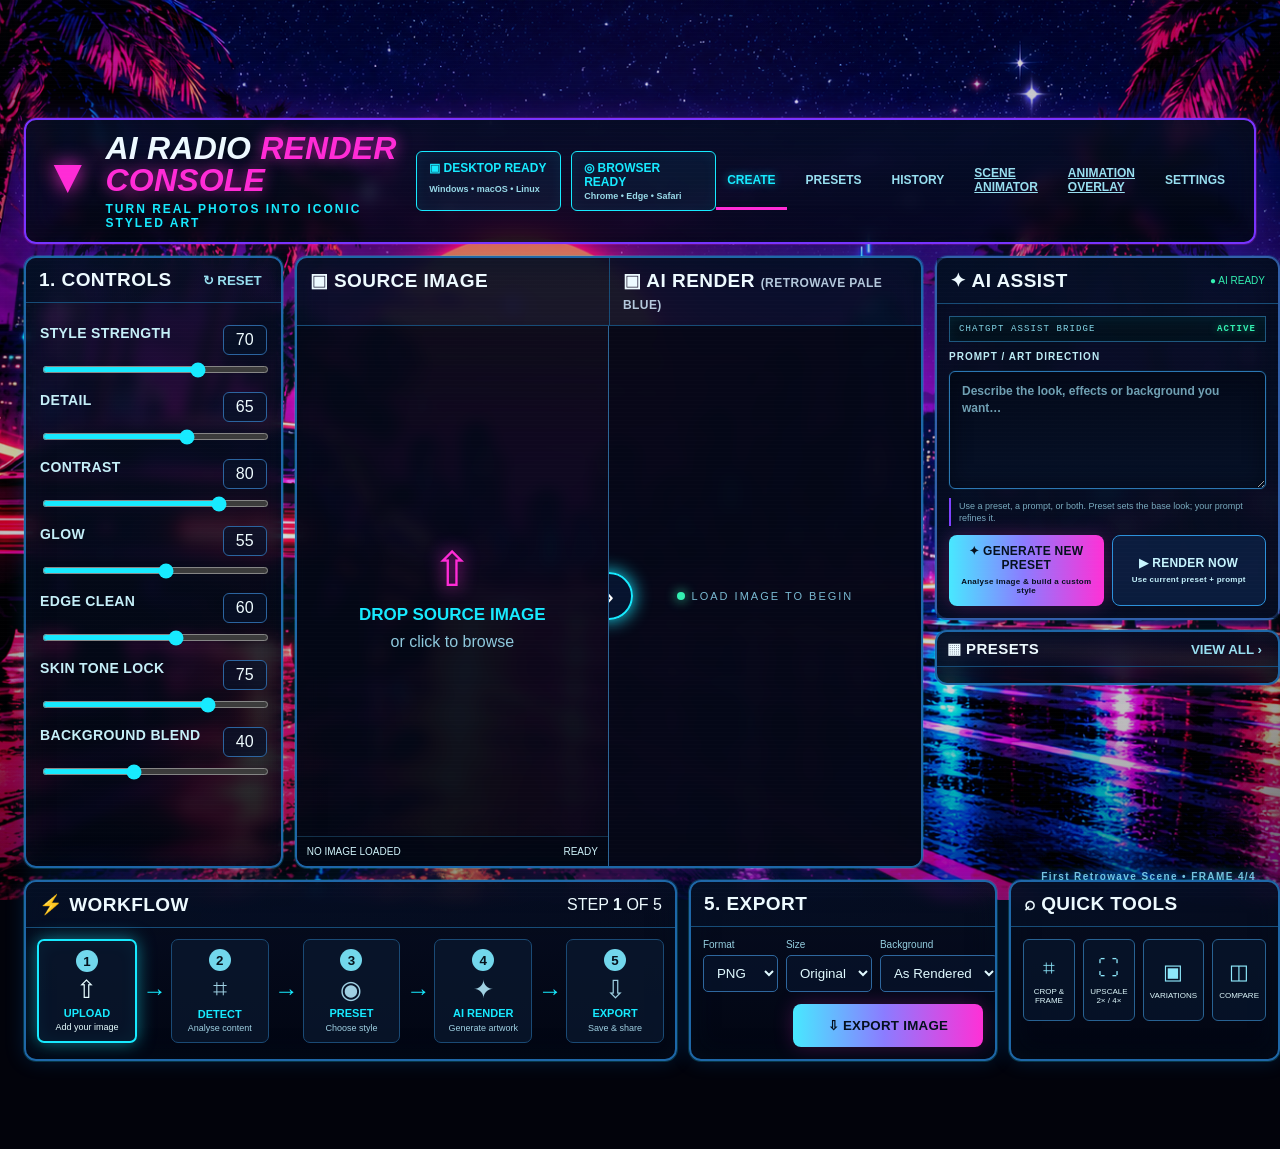
<file: index.html>
<!doctype html>
<html lang="en">
<head>
  <meta charset="utf-8" />
  <meta name="viewport" content="width=device-width, initial-scale=1" />
  <meta name="theme-color" content="#050817" />
  <title>AI Radio Render Console</title>
  <link rel="stylesheet" href="./app/styles/console.css?v=20261003-2315" />
  <link rel="stylesheet" href="./app/styles/retrowave-bg.css" />
  <link rel="stylesheet" href="./app/styles/scene-layers.css?v=20261003-2135" />
  <link rel="stylesheet" href="./app/styles/ai-assist-daw.css?v=20261003-2315" />
</head>
<body>
  <div class="scene-stage" data-scene-manifest="./assets/scenes/first-retrowave/scene.json" aria-hidden="true">
    <img class="scene-stage__layer scene-stage__layer--base" data-scene-base alt="" />
    <img class="scene-stage__layer scene-stage__layer--frame" data-scene-frame alt="" />
    <div class="scene-stage__glow"></div>
    <div class="scene-vignette"></div>
    <div class="scene-stage__status" data-scene-status>LOADING FIRST RETROWAVE SCENE…</div>
  </div>
  <div class="scanlines" aria-hidden="true"></div>
  <main class="console-shell">
    <header class="topbar panel">
      <div class="brand"><div class="brand-mark">▲</div><div><h1>AI RADIO <span>RENDER CONSOLE</span></h1><p>TURN REAL PHOTOS INTO ICONIC STYLED ART</p></div></div>
      <div class="status-badges"><span>▣ DESKTOP READY<small>Windows • macOS • Linux</small></span><span>◎ BROWSER READY<small>Chrome • Edge • Safari</small></span></div>
      <nav><button class="nav active">CREATE</button><button class="nav">PRESETS</button><button class="nav">HISTORY</button><a class="nav" href="./scene-animator.html">SCENE ANIMATOR</a><a class="nav" href="./animation-scene-overlay.html">ANIMATION OVERLAY</a><button class="nav">SETTINGS</button></nav>
    </header>
    <section class="workspace-grid">
      <aside class="panel controls-panel"><div class="panel-title"><h2>1. CONTROLS</h2><button id="resetBtn" class="ghost">↻ RESET</button></div><div id="controls"></div></aside>
      <section class="panel preview-panel">
        <div class="preview-head"><h2>▣ SOURCE IMAGE</h2><h2>▣ AI RENDER <span id="activePresetLabel">(RETROWAVE PALE BLUE)</span></h2></div>
        <div class="preview-split">
          <div id="dropZone" class="drop-zone" tabindex="0" role="button" aria-label="Drop or choose source image"><input id="fileInput" type="file" accept="image/*" hidden /><img id="sourceImage" alt="Source preview" hidden /><div id="dropPrompt" class="drop-prompt"><div class="drop-icon">⇧</div><strong>DROP SOURCE IMAGE</strong><span>or click to browse</span></div><div class="file-strip"><span id="fileName">NO IMAGE LOADED</span><span id="fileSize">READY</span></div></div>
          <div class="render-zone"><canvas id="renderCanvas"></canvas><div id="renderEmpty" class="render-empty"><span class="pulse-dot"></span>LOAD IMAGE TO BEGIN</div><button id="compareHandle" class="compare-handle" aria-label="Render">›</button></div>
        </div>
      </section>
      <aside class="right-stack">
        <section class="panel ai-panel">
          <div class="panel-title"><h2>✦ AI ASSIST</h2><span class="ready">● AI READY</span></div>
          <div class="assist-body">
            <div class="assist-readout"><span>CHATGPT ASSIST BRIDGE</span><b>ACTIVE</b></div>
            <label class="prompt-label" for="assistPrompt">PROMPT / ART DIRECTION</label>
            <textarea id="assistPrompt" class="assist-prompt" rows="5" placeholder="Describe the look, effects or background you want…"></textarea>
            <div class="assist-hint">Use a preset, a prompt, or both. Preset sets the base look; your prompt refines it.</div>
            <div class="assist-actions">
              <button id="generatePresetBtn" class="primary">✦ GENERATE NEW PRESET<small>Analyse image & build a custom style</small></button>
              <button id="renderBtn" class="secondary">▶ RENDER NOW<small>Use current preset + prompt</small></button>
            </div>
          </div>
        </section>
        <section class="panel presets-panel"><div class="panel-title"><h2>▦ PRESETS</h2><button class="ghost">VIEW ALL ›</button></div><div id="presetGrid" class="preset-grid"></div></section>
      </aside>
    </section>
    <section class="bottom-grid">
      <section class="panel workflow-panel"><div class="panel-title"><h2>⚡ WORKFLOW</h2><span>STEP <b id="stepNo">1</b> OF 5</span></div><div class="workflow"><button class="step active" data-step="1"><b>1</b><span>⇧</span><strong>UPLOAD</strong><small>Add your image</small></button><i>→</i><button class="step" data-step="2"><b>2</b><span>⌗</span><strong>DETECT</strong><small>Analyse content</small></button><i>→</i><button class="step" data-step="3"><b>3</b><span>◉</span><strong>PRESET</strong><small>Choose style</small></button><i>→</i><button class="step" data-step="4"><b>4</b><span>✦</span><strong>AI RENDER</strong><small>Generate artwork</small></button><i>→</i><button class="step" data-step="5"><b>5</b><span>⇩</span><strong>EXPORT</strong><small>Save & share</small></button></div></section>
      <section class="panel export-panel"><div class="panel-title"><h2>5. EXPORT</h2></div><div class="export-controls"><label>Format<select id="formatSelect"><option>PNG</option><option>JPEG</option></select></label><label>Size<select id="sizeSelect"><option value="1">Original</option><option value="0.75">75%</option><option value="0.5">50%</option></select></label><label>Background<select><option>As Rendered</option></select></label></div><button id="exportBtn" class="primary">⇩ EXPORT IMAGE</button></section>
      <section class="panel quick-panel"><div class="panel-title"><h2>⌕ QUICK TOOLS</h2></div><div class="quick-tools"><button>⌗<small>CROP & FRAME</small></button><button id="upscaleBtn">⛶<small>UPSCALE 2× / 4×</small></button><button id="variationBtn">▣<small>VARIATIONS</small></button><button id="compareBtn">◫<small>COMPARE</small></button></div></section>
    </section>
  </main>
  <script type="module" src="./app/scripts/background-scene.js?v=20261003-2220"></script>
  <script type="module" src="./app/scripts/app.js"></script>
</body>
</html>
</file>
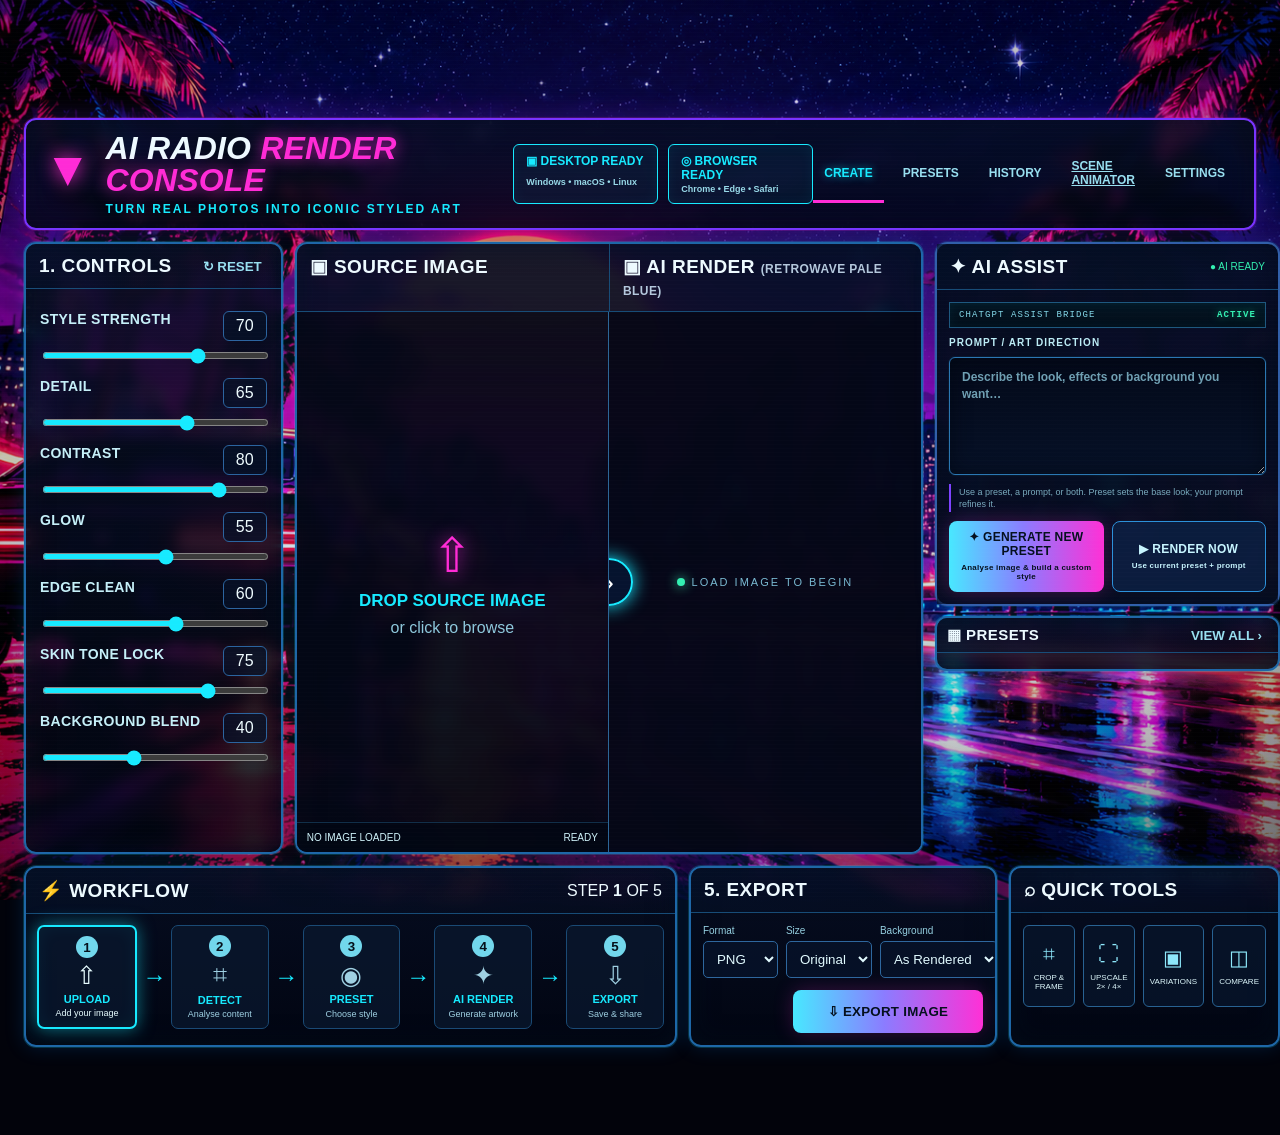
<file: app/index.html>
<!doctype html>
<html lang="en">
<head>
  <meta charset="utf-8" />
  <meta name="viewport" content="width=device-width, initial-scale=1" />
  <meta name="theme-color" content="#050817" />
  <title>AI Radio Render Console</title>
  <link rel="stylesheet" href="./styles/console.css?v=20261003-2315" />
  <link rel="stylesheet" href="./styles/retrowave-bg.css" />
  <link rel="stylesheet" href="./styles/scene-layers.css?v=20261003-2135" />
  <link rel="stylesheet" href="./styles/ai-assist-daw.css?v=20261003-2315" />
</head>
<body>
  <div class="scene-stage" data-scene-manifest="../assets/scenes/first-retrowave/scene.json" aria-hidden="true">
    <img class="scene-stage__layer scene-stage__layer--base" data-scene-base alt="" />
    <img class="scene-stage__layer scene-stage__layer--frame" data-scene-frame alt="" />
    <div class="scene-stage__glow"></div>
    <div class="scene-vignette"></div>
    <div class="scene-stage__status" data-scene-status>LOADING FIRST RETROWAVE SCENE…</div>
  </div>
  <div class="scanlines" aria-hidden="true"></div>
  <main class="console-shell">
    <header class="topbar panel">
      <div class="brand"><div class="brand-mark">▲</div><div><h1>AI RADIO <span>RENDER CONSOLE</span></h1><p>TURN REAL PHOTOS INTO ICONIC STYLED ART</p></div></div>
      <div class="status-badges"><span>▣ DESKTOP READY<small>Windows • macOS • Linux</small></span><span>◎ BROWSER READY<small>Chrome • Edge • Safari</small></span></div>
      <nav><button class="nav active">CREATE</button><button class="nav">PRESETS</button><button class="nav">HISTORY</button><a class="nav" href="../scene-animator.html">SCENE ANIMATOR</a><button class="nav">SETTINGS</button></nav>
    </header>
    <section class="workspace-grid">
      <aside class="panel controls-panel"><div class="panel-title"><h2>1. CONTROLS</h2><button id="resetBtn" class="ghost">↻ RESET</button></div><div id="controls"></div></aside>
      <section class="panel preview-panel">
        <div class="preview-head"><h2>▣ SOURCE IMAGE</h2><h2>▣ AI RENDER <span id="activePresetLabel">(RETROWAVE PALE BLUE)</span></h2></div>
        <div class="preview-split">
          <div id="dropZone" class="drop-zone" tabindex="0" role="button" aria-label="Drop or choose source image"><input id="fileInput" type="file" accept="image/*" hidden /><img id="sourceImage" alt="Source preview" hidden /><div id="dropPrompt" class="drop-prompt"><div class="drop-icon">⇧</div><strong>DROP SOURCE IMAGE</strong><span>or click to browse</span></div><div class="file-strip"><span id="fileName">NO IMAGE LOADED</span><span id="fileSize">READY</span></div></div>
          <div class="render-zone"><canvas id="renderCanvas"></canvas><div id="renderEmpty" class="render-empty"><span class="pulse-dot"></span>LOAD IMAGE TO BEGIN</div><button id="compareHandle" class="compare-handle" aria-label="Render">›</button></div>
        </div>
      </section>
      <aside class="right-stack">
        <section class="panel ai-panel">
          <div class="panel-title"><h2>✦ AI ASSIST</h2><span class="ready">● AI READY</span></div>
          <div class="assist-body">
            <div class="assist-readout"><span>CHATGPT ASSIST BRIDGE</span><b>ACTIVE</b></div>
            <label class="prompt-label" for="assistPrompt">PROMPT / ART DIRECTION</label>
            <textarea id="assistPrompt" class="assist-prompt" rows="5" placeholder="Describe the look, effects or background you want…"></textarea>
            <div class="assist-hint">Use a preset, a prompt, or both. Preset sets the base look; your prompt refines it.</div>
            <div class="assist-actions">
              <button id="generatePresetBtn" class="primary">✦ GENERATE NEW PRESET<small>Analyse image & build a custom style</small></button>
              <button id="renderBtn" class="secondary">▶ RENDER NOW<small>Use current preset + prompt</small></button>
            </div>
          </div>
        </section>
        <section class="panel presets-panel"><div class="panel-title"><h2>▦ PRESETS</h2><button class="ghost">VIEW ALL ›</button></div><div id="presetGrid" class="preset-grid"></div></section>
      </aside>
    </section>
    <section class="bottom-grid"><section class="panel workflow-panel"><div class="panel-title"><h2>⚡ WORKFLOW</h2><span>STEP <b id="stepNo">1</b> OF 5</span></div><div class="workflow"><button class="step active" data-step="1"><b>1</b><span>⇧</span><strong>UPLOAD</strong><small>Add your image</small></button><i>→</i><button class="step" data-step="2"><b>2</b><span>⌗</span><strong>DETECT</strong><small>Analyse content</small></button><i>→</i><button class="step" data-step="3"><b>3</b><span>◉</span><strong>PRESET</strong><small>Choose style</small></button><i>→</i><button class="step" data-step="4"><b>4</b><span>✦</span><strong>AI RENDER</strong><small>Generate artwork</small></button><i>→</i><button class="step" data-step="5"><b>5</b><span>⇩</span><strong>EXPORT</strong><small>Save & share</small></button></div></section><section class="panel export-panel"><div class="panel-title"><h2>5. EXPORT</h2></div><div class="export-controls"><label>Format<select id="formatSelect"><option>PNG</option><option>JPEG</option></select></label><label>Size<select id="sizeSelect"><option value="1">Original</option><option value="0.75">75%</option><option value="0.5">50%</option></select></label><label>Background<select><option>As Rendered</option></select></label></div><button id="exportBtn" class="primary">⇩ EXPORT IMAGE</button></section><section class="panel quick-panel"><div class="panel-title"><h2>⌕ QUICK TOOLS</h2></div><div class="quick-tools"><button>⌗<small>CROP & FRAME</small></button><button id="upscaleBtn">⛶<small>UPSCALE 2× / 4×</small></button><button id="variationBtn">▣<small>VARIATIONS</small></button><button id="compareBtn">◫<small>COMPARE</small></button></div></section></section>
  </main>
  <script type="module" src="./scripts/background-scene.js?v=20261003-2220"></script>
  <script type="module" src="./scripts/app.js"></script>
</body>
</html>
</file>
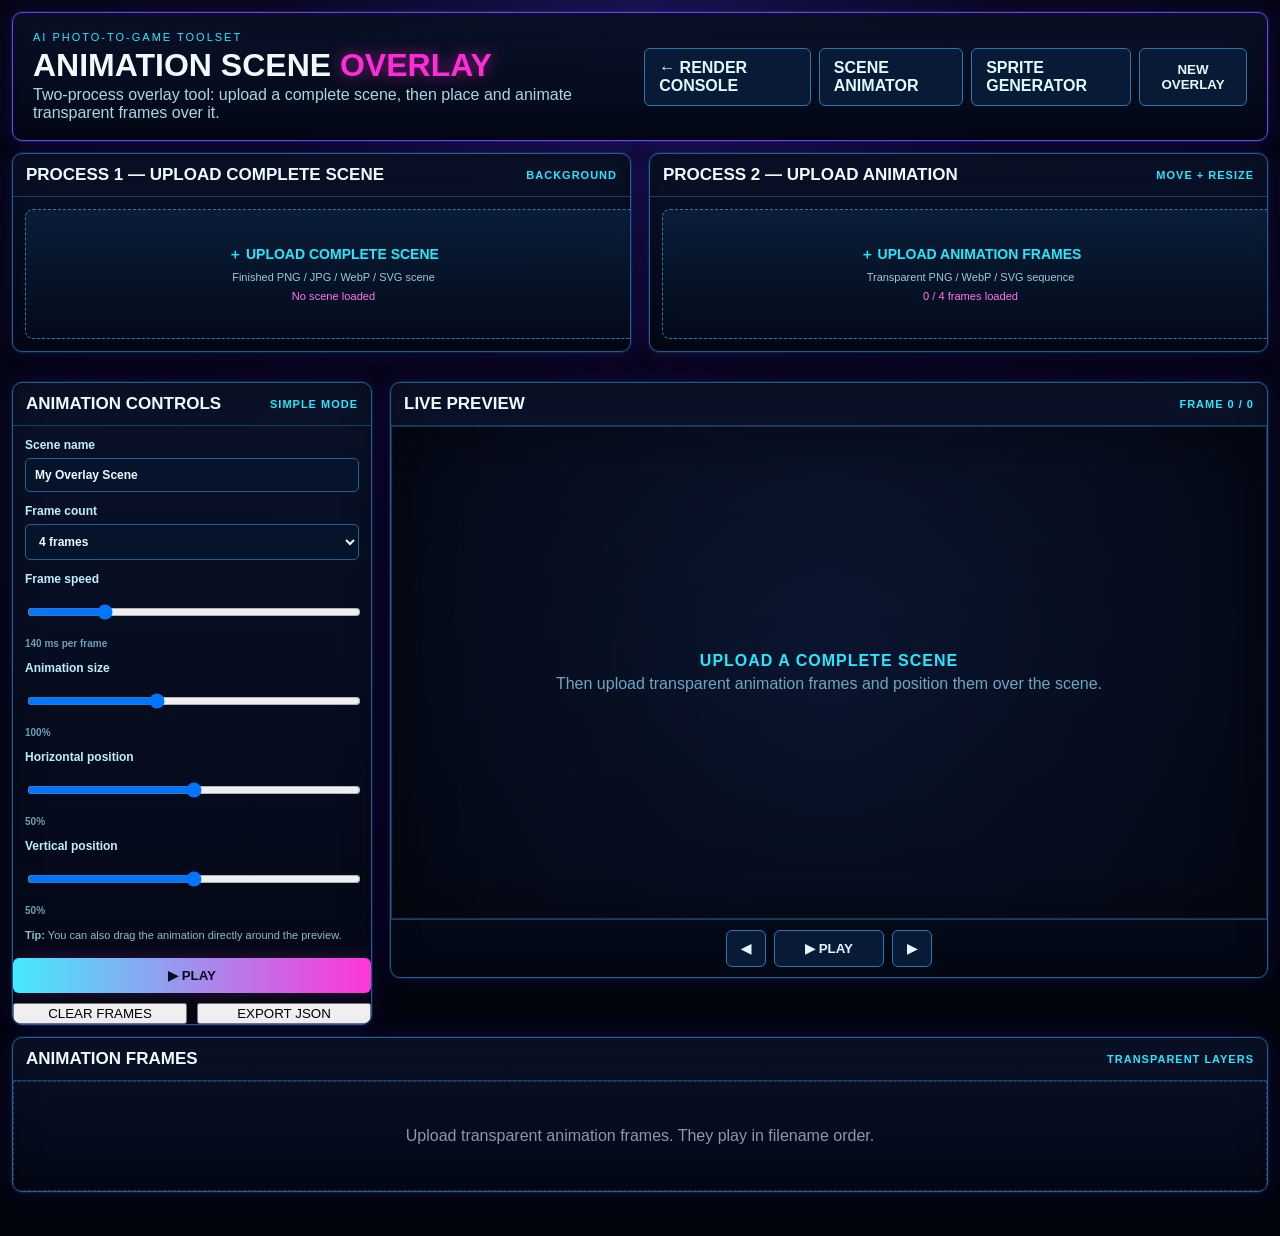
<file: animation-scene-overlay.html>
<!doctype html>
<html lang="en">
<head>
  <meta charset="utf-8" />
  <meta name="viewport" content="width=device-width, initial-scale=1" />
  <meta name="theme-color" content="#050817" />
  <title>Animation Scene Overlay Tool</title>
  <link rel="stylesheet" href="./app/styles/scene-animator.css" />
  <link rel="stylesheet" href="./app/styles/animation-scene-overlay.css" />
</head>
<body>
  <main class="sa-shell overlay-shell">
    <header class="sa-topbar">
      <div>
        <p class="eyebrow">AI PHOTO-TO-GAME TOOLSET</p>
        <h1>ANIMATION SCENE <span>OVERLAY</span></h1>
        <p class="subtitle">Two-process overlay tool: upload a complete scene, then place and animate transparent frames over it.</p>
      </div>
      <nav>
        <a href="./index.html">← RENDER CONSOLE</a>
        <a href="./scene-animator.html">SCENE ANIMATOR</a>
        <a href="./sprite-generator.html">SPRITE GENERATOR</a>
        <button id="resetOverlayToolBtn" type="button">NEW OVERLAY</button>
      </nav>
    </header>

    <section class="overlay-process-grid">
      <article class="panel process-card">
        <div class="panel-head"><h2>PROCESS 1 — UPLOAD COMPLETE SCENE</h2><span>BACKGROUND</span></div>
        <button id="baseOverlayDrop" class="upload-screen overlay-upload" type="button">
          <input id="baseOverlayInput" type="file" accept="image/png,image/jpeg,image/webp,image/svg+xml" hidden />
          <b>＋ UPLOAD COMPLETE SCENE</b>
          <span>Finished PNG / JPG / WebP / SVG scene</span>
          <small id="baseOverlayName">No scene loaded</small>
        </button>
      </article>

      <article class="panel process-card">
        <div class="panel-head"><h2>PROCESS 2 — UPLOAD ANIMATION</h2><span>MOVE + RESIZE</span></div>
        <button id="overlayFramesDrop" class="upload-screen overlay-upload" type="button">
          <input id="overlayFramesInput" type="file" accept="image/png,image/webp,image/svg+xml" multiple hidden />
          <b>＋ UPLOAD ANIMATION FRAMES</b>
          <span>Transparent PNG / WebP / SVG sequence</span>
          <small id="overlayFramesStatus">0 / 4 frames loaded</small>
        </button>
      </article>
    </section>

    <section class="overlay-workspace">
      <aside class="panel overlay-controls">
        <div class="panel-head"><h2>ANIMATION CONTROLS</h2><span>SIMPLE MODE</span></div>
        <label class="field">Scene name<input id="overlaySceneName" value="My Overlay Scene" maxlength="64" /></label>
        <label class="field">Frame count<select id="overlayFrameTarget"><option value="4">4 frames</option><option value="8">8 frames</option><option value="16">16 frames</option></select></label>
        <label class="field">Frame speed<input id="overlaySpeed" type="range" min="50" max="500" step="10" value="140" /><small><span id="overlaySpeedValue">140</span> ms per frame</small></label>
        <label class="field">Animation size<input id="overlayScale" type="range" min="10" max="250" step="1" value="100" /><small><span id="overlayScaleValue">100</span>%</small></label>
        <label class="field">Horizontal position<input id="overlayX" type="range" min="0" max="100" step="1" value="50" /><small><span id="overlayXValue">50</span>%</small></label>
        <label class="field">Vertical position<input id="overlayY" type="range" min="0" max="100" step="1" value="50" /><small><span id="overlayYValue">50</span>%</small></label>
        <p class="tip"><b>Tip:</b> You can also drag the animation directly around the preview.</p>
        <div class="overlay-actions">
          <button id="playOverlayBtn" class="primary" type="button">▶ PLAY</button>
          <button id="clearOverlayFramesBtn" type="button">CLEAR FRAMES</button>
          <button id="exportOverlayManifestBtn" type="button">EXPORT JSON</button>
        </div>
      </aside>

      <section class="panel overlay-preview-panel">
        <div class="panel-head"><h2>LIVE PREVIEW</h2><span id="overlayFrameCounter">FRAME 0 / 0</span></div>
        <div id="overlayStage" class="overlay-stage">
          <img id="overlayBasePreview" class="overlay-layer overlay-base" alt="" hidden />
          <img id="overlayFramePreview" class="overlay-frame movable-overlay" alt="" hidden draggable="false" />
          <div id="overlayEmpty" class="stage-empty"><b>UPLOAD A COMPLETE SCENE</b><span>Then upload transparent animation frames and position them over the scene.</span></div>
        </div>
        <div class="transport overlay-transport"><button id="overlayPrevBtn" type="button">◀</button><button id="overlayPlayBtn" class="play" type="button">▶ PLAY</button><button id="overlayNextBtn" type="button">▶</button></div>
      </section>
    </section>

    <section class="panel overlay-frames-panel">
      <div class="panel-head"><h2>ANIMATION FRAMES</h2><span>TRANSPARENT LAYERS</span></div>
      <div id="overlayFrameGrid" class="overlay-frame-grid"><div class="overlay-empty-card">Upload transparent animation frames. They play in filename order.</div></div>
    </section>
  </main>
  <script type="module" src="./app/scripts/animation-scene-overlay.js?v=20261004-2"></script>
</body>
</html>
</file>
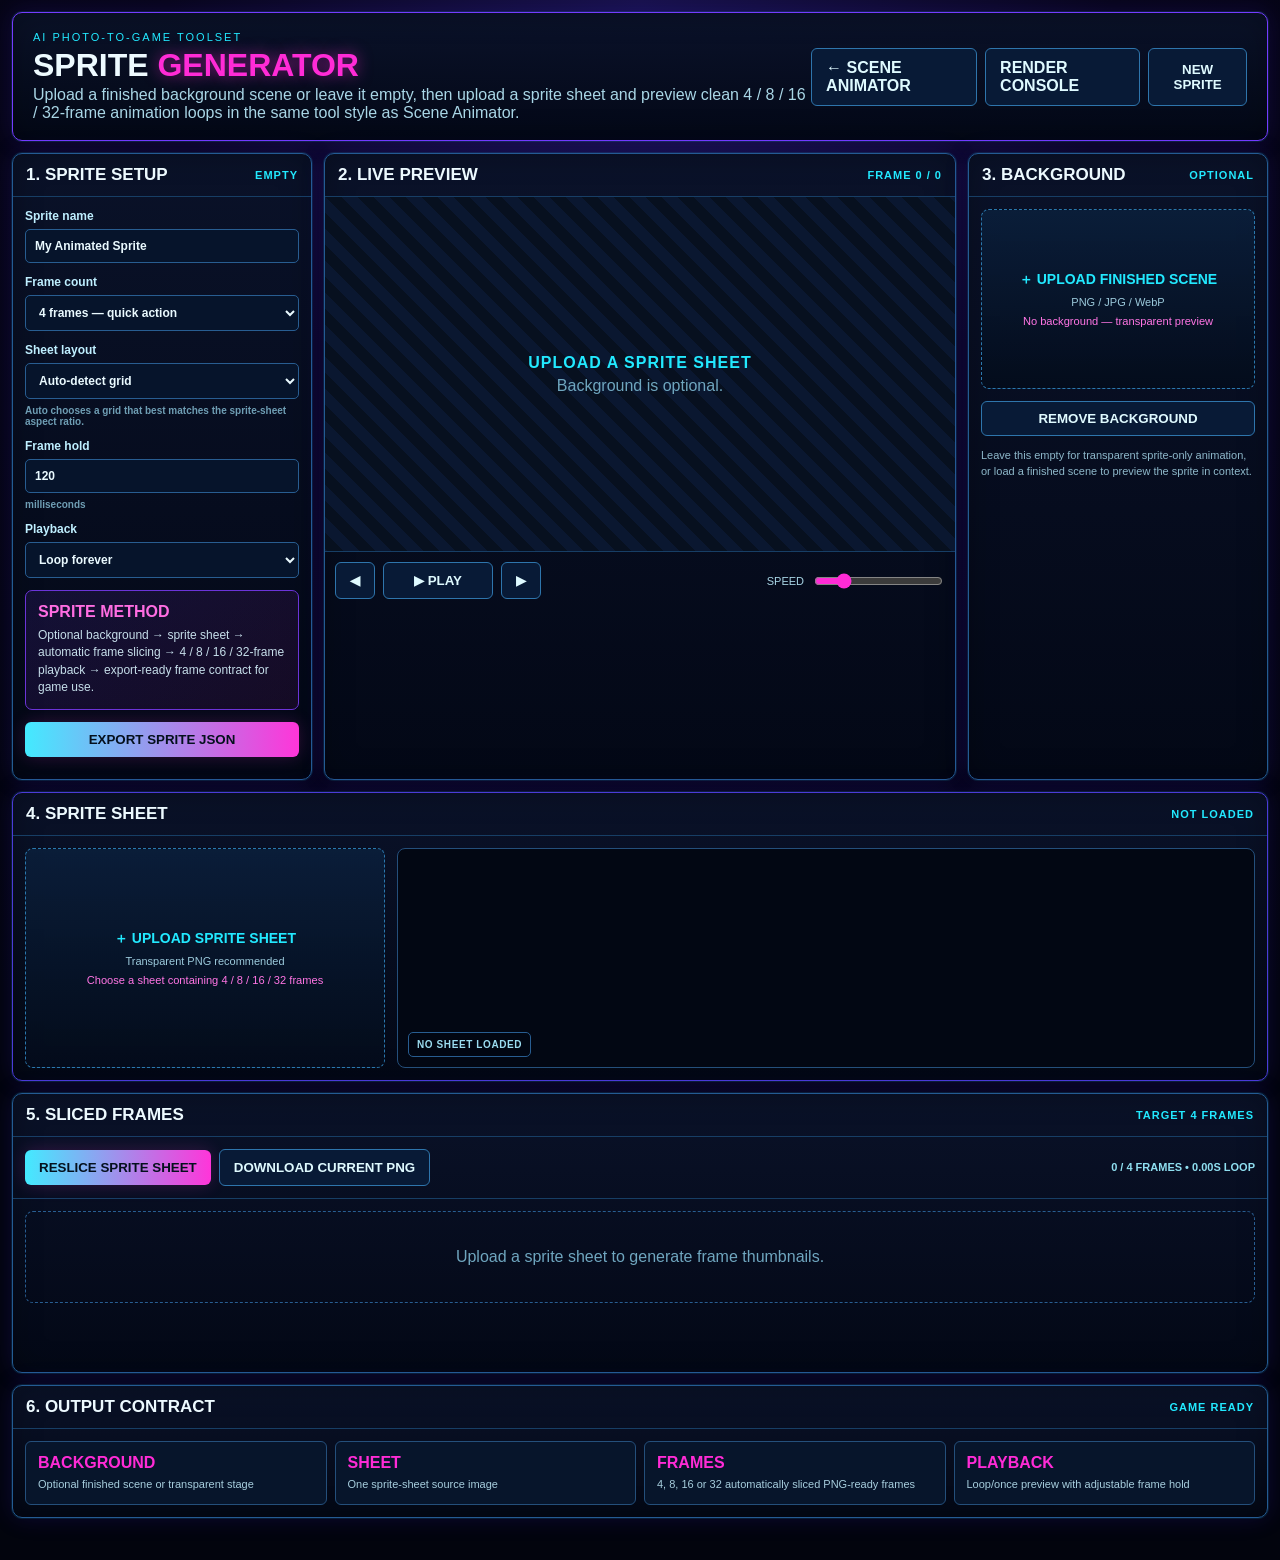
<file: sprite-generator.html>
<!doctype html>
<html lang="en">
<head>
  <meta charset="utf-8" />
  <meta name="viewport" content="width=device-width, initial-scale=1" />
  <meta name="theme-color" content="#050817" />
  <title>Sprite Generator</title>
  <link rel="stylesheet" href="./app/styles/scene-animator.css" />
  <link rel="stylesheet" href="./app/styles/sprite-generator.css" />
</head>
<body>
  <main class="sa-shell">
    <header class="sa-topbar">
      <div>
        <p class="eyebrow">AI PHOTO-TO-GAME TOOLSET</p>
        <h1>SPRITE <span>GENERATOR</span></h1>
        <p class="subtitle">Upload a finished background scene or leave it empty, then upload a sprite sheet and preview clean 4 / 8 / 16 / 32-frame animation loops in the same tool style as Scene Animator.</p>
      </div>
      <nav>
        <a href="./scene-animator.html">← SCENE ANIMATOR</a>
        <a href="./index.html">RENDER CONSOLE</a>
        <button id="newSpriteBtn" type="button">NEW SPRITE</button>
      </nav>
    </header>

    <section class="sa-grid sprite-main-grid">
      <aside class="panel setup-panel">
        <div class="panel-head"><h2>1. SPRITE SETUP</h2><span id="spriteStatus">EMPTY</span></div>
        <label class="field">Sprite name<input id="spriteName" value="My Animated Sprite" maxlength="64" /></label>
        <label class="field">Frame count<select id="frameTarget"><option value="4">4 frames — quick action</option><option value="8">8 frames — smooth loop</option><option value="16">16 frames — detailed loop</option><option value="32">32 frames — full animation</option></select></label>
        <label class="field">Sheet layout<select id="sheetLayout"><option value="auto">Auto-detect grid</option><option value="row">Single horizontal row</option><option value="column">Single vertical column</option></select><small>Auto chooses a grid that best matches the sprite-sheet aspect ratio.</small></label>
        <label class="field">Frame hold<input id="frameHold" type="number" min="30" max="2000" step="10" value="120" /><small>milliseconds</small></label>
        <label class="field">Playback<select id="loopMode"><option value="loop">Loop forever</option><option value="once">Play once</option></select></label>
        <div class="method-card"><strong>SPRITE METHOD</strong><p>Optional background → sprite sheet → automatic frame slicing → 4 / 8 / 16 / 32-frame playback → export-ready frame contract for game use.</p></div>
        <button id="exportManifestBtn" class="primary" type="button">EXPORT SPRITE JSON</button>
      </aside>

      <section class="panel stage-panel">
        <div class="panel-head"><h2>2. LIVE PREVIEW</h2><span id="frameCounter">FRAME 0 / 0</span></div>
        <div id="spriteStage" class="stage sprite-stage">
          <canvas id="spriteCanvas" width="1280" height="720"></canvas>
          <div id="stageEmpty" class="stage-empty"><b>UPLOAD A SPRITE SHEET</b><span>Background is optional.</span></div>
        </div>
        <div class="transport">
          <button id="prevBtn" type="button">◀</button>
          <button id="playBtn" class="play" type="button">▶ PLAY</button>
          <button id="nextBtn" type="button">▶</button>
          <label>SPEED<input id="speedRange" type="range" min="30" max="500" value="120" step="10" /></label>
        </div>
      </section>

      <aside class="panel base-panel">
        <div class="panel-head"><h2>3. BACKGROUND</h2><span>OPTIONAL</span></div>
        <button id="backgroundDrop" class="upload-screen base-upload" type="button">
          <input id="backgroundInput" type="file" accept="image/png,image/jpeg,image/webp" hidden />
          <b>＋ UPLOAD FINISHED SCENE</b><span>PNG / JPG / WebP</span><small id="backgroundName">No background — transparent preview</small>
        </button>
        <button id="clearBackgroundBtn" class="sub-action" type="button">REMOVE BACKGROUND</button>
        <p class="tip">Leave this empty for transparent sprite-only animation, or load a finished scene to preview the sprite in context.</p>
      </aside>
    </section>

    <section class="panel sprite-sheet-panel">
      <div class="panel-head"><h2>4. SPRITE SHEET</h2><span id="sheetStatus">NOT LOADED</span></div>
      <div class="sprite-sheet-grid">
        <button id="sheetDrop" class="upload-screen sprite-upload" type="button">
          <input id="sheetInput" type="file" accept="image/png,image/jpeg,image/webp" hidden />
          <b>＋ UPLOAD SPRITE SHEET</b><span>Transparent PNG recommended</span><small id="sheetName">Choose a sheet containing 4 / 8 / 16 / 32 frames</small>
        </button>
        <div class="sheet-preview-wrap"><img id="sheetPreview" alt="Sprite sheet preview" hidden /><div id="sheetInfo">NO SHEET LOADED</div></div>
      </div>
    </section>

    <section class="panel frames-panel">
      <div class="panel-head"><h2>5. SLICED FRAMES</h2><span id="frameTargetStatus">TARGET 4 FRAMES</span></div>
      <div class="frames-toolbar"><button id="resliceBtn" class="primary" type="button" disabled>RESLICE SPRITE SHEET</button><button id="downloadFrameBtn" type="button" disabled>DOWNLOAD CURRENT PNG</button><span id="totalDuration">0 / 4 FRAMES</span></div>
      <div id="framesGrid" class="frames-grid"><div class="sprite-empty">Upload a sprite sheet to generate frame thumbnails.</div></div>
    </section>

    <section class="panel output-panel">
      <div class="panel-head"><h2>6. OUTPUT CONTRACT</h2><span>GAME READY</span></div>
      <div class="contract">
        <div><b>BACKGROUND</b><span>Optional finished scene or transparent stage</span></div>
        <div><b>SHEET</b><span>One sprite-sheet source image</span></div>
        <div><b>FRAMES</b><span>4, 8, 16 or 32 automatically sliced PNG-ready frames</span></div>
        <div><b>PLAYBACK</b><span>Loop/once preview with adjustable frame hold</span></div>
      </div>
    </section>
  </main>
  <script type="module" src="./app/scripts/sprite-generator.js?v=20261004-1"></script>
</body>
</html>
</file>
<file: app/styles/console.css>
:root{--bg:#040715;--panel:#071024;--panel2:#0b1630;--cyan:#17eaff;--blue:#2c8cff;--mag:#ff2bd6;--purple:#9d3cff;--text:#edfaff;--muted:#83b8d2;--line:#124d7a;--green:#33f0b1}*{box-sizing:border-box}html,body{margin:0;min-height:100%;background:#02030b;color:var(--text);font-family:"Arial Narrow","Roboto Condensed","Segoe UI",Arial,sans-serif}body{padding:0 24px 48px;overflow-x:hidden}.scanlines{position:fixed;inset:0;z-index:30;pointer-events:none;background:repeating-linear-gradient(to bottom,rgba(255,255,255,.025),rgba(255,255,255,.025) 1px,transparent 1px,transparent 4px);mix-blend-mode:screen;opacity:.18}.console-shell{position:relative;z-index:5;width:min(1480px,calc(100vw - 48px));margin:118px auto 40px;display:grid;gap:12px}.panel{background:linear-gradient(180deg,rgba(7,15,37,.84),rgba(2,7,20,.78));border:2px solid #1e67a7;box-shadow:0 0 0 1px rgba(23,234,255,.18),0 0 20px rgba(16,138,255,.18),inset 0 0 26px rgba(3,14,31,.62);border-radius:12px;overflow:hidden;backdrop-filter:blur(7px)}.topbar{min-height:84px;display:grid;grid-template-columns:1.35fr .8fr .9fr;align-items:center;padding:12px 18px;border-color:#7934ff;box-shadow:0 0 0 1px rgba(255,43,214,.18),0 0 28px rgba(111,45,255,.25),inset 0 0 30px rgba(6,11,33,.68)}.brand{display:flex;gap:14px;align-items:center}.brand-mark{font-size:48px;color:var(--mag);text-shadow:0 0 20px var(--mag);transform:rotate(180deg);line-height:1}.brand h1{margin:0;font-size:32px;line-height:1;letter-spacing:.2px;font-style:italic;font-weight:900}.brand h1 span{color:var(--mag);text-shadow:0 0 15px rgba(255,43,214,.72)}.brand p{margin:6px 0 0;color:var(--cyan);font-size:12px;letter-spacing:2px;font-weight:800}.status-badges{display:flex;gap:10px}.status-badges span{display:grid;gap:2px;min-width:145px;border:1px solid var(--cyan);padding:9px 12px;border-radius:6px;color:var(--cyan);font-weight:900;font-size:12px;background:rgba(0,217,255,.055);box-shadow:inset 0 0 14px rgba(23,234,255,.06)}.status-badges small{font-size:9px;color:#98d9e8;font-weight:700}.topbar nav{display:flex;justify-content:flex-end;gap:8px}.nav,.ghost{background:none;border:0;color:#98dff0;font-weight:900;cursor:pointer}.nav{padding:13px 11px;border-bottom:3px solid transparent;font-size:12px}.nav.active{color:var(--cyan);border-bottom-color:var(--mag);text-shadow:0 0 9px rgba(23,234,255,.6)}.workspace-grid{display:grid;grid-template-columns:22% 54% 24%;gap:12px}.panel-title{display:flex;justify-content:space-between;align-items:center;padding:11px 13px;border-bottom:1px solid #174c77;background:linear-gradient(90deg,rgba(4,16,39,.63),rgba(7,16,40,.10))}.panel-title h2,.preview-head h2{margin:0;font-size:19px;letter-spacing:.45px;font-weight:900}.controls-panel{min-height:585px}#controls{padding:13px 14px}.control{display:grid;grid-template-columns:1fr auto;gap:9px 10px;margin:9px 0 17px}.control label{font-size:14px;color:#c5eff8;font-weight:900;letter-spacing:.35px}.control output{border:1px solid #2b649f;border-radius:6px;padding:5px 8px;color:#effcff;min-width:44px;text-align:center;background:rgba(6,17,39,.75)}.control input{grid-column:1/-1;width:100%;height:7px;accent-color:var(--cyan)}.preview-panel{min-width:0}.preview-head{display:grid;grid-template-columns:1fr 1fr;border-bottom:1px solid #174c77;background:rgba(4,16,39,.45)}.preview-head h2{padding:11px 13px}.preview-head h2+h2{border-left:1px solid #174c77}.preview-head span{color:#b4c8dc;font-size:12px}.preview-split{display:grid;grid-template-columns:1fr 1fr;min-height:540px}.drop-zone,.render-zone{position:relative;min-width:0;background:rgba(3,7,21,.72)}.drop-zone{border-right:1px solid #2c6697;cursor:pointer;display:grid;place-items:center;overflow:hidden}.drop-zone.dragover{outline:2px solid var(--cyan);outline-offset:-4px;background:rgba(7,27,46,.84)}.drop-zone img{width:100%;height:100%;object-fit:cover}.drop-prompt{text-align:center;color:#8ec8dc;display:grid;gap:8px}.drop-prompt strong{color:var(--cyan);font-size:17px}.drop-icon{font-size:48px;color:var(--mag);text-shadow:0 0 18px var(--mag)}.file-strip{position:absolute;left:0;right:0;bottom:0;padding:9px 10px;display:flex;justify-content:space-between;background:rgba(2,7,20,.78);font-size:10px;color:#d0f4fb;border-top:1px solid rgba(46,123,174,.35)}.render-zone{display:grid;place-items:center;overflow:hidden}.render-zone canvas{width:100%;height:100%;object-fit:contain;background:rgba(5,8,23,.72)}.render-empty{position:absolute;color:#79b9d1;font-size:11px;letter-spacing:2px}.pulse-dot{display:inline-block;width:8px;height:8px;background:var(--green);border-radius:50%;box-shadow:0 0 12px var(--green);margin-right:7px}.compare-handle{position:absolute;left:-24px;top:50%;transform:translateY(-50%);width:48px;height:48px;border-radius:50%;border:2px solid var(--cyan);background:rgba(6,21,49,.88);color:#fff;font-size:30px;box-shadow:0 0 18px var(--cyan);cursor:pointer}.right-stack{display:grid;gap:12px;grid-template-rows:245px 1fr}.ai-panel{padding-bottom:12px}.ai-panel p{padding:13px 14px;color:#a9dce8;font-size:13px;line-height:1.45}.primary,.secondary{border-radius:8px;padding:14px 16px;font-weight:900;letter-spacing:.25px;cursor:pointer}.primary{border:0;background:linear-gradient(90deg,#48e8ff,#8b7cff 48%,#ff30d6);color:#05101e;box-shadow:0 0 20px rgba(255,48,214,.22)}.secondary{background:rgba(11,32,67,.84);border:1px solid #2c91da;color:#c7f5ff}.ai-panel .primary,.ai-panel .secondary{width:calc(100% - 28px);margin:0 14px 11px;font-size:15px}.ai-panel button small{display:block;font-size:10px;margin-top:3px;font-weight:700}.ready{color:var(--green);font-size:10px}.preset-grid{padding:12px;display:grid;grid-template-columns:repeat(3,1fr);gap:9px}.preset-card{border:1px solid #2f6ca1;background:rgba(7,17,38,.80);padding:0;border-radius:6px;overflow:hidden;color:#d6f7ff;text-align:left;cursor:pointer}.preset-card.active{outline:2px solid var(--cyan);box-shadow:0 0 14px rgba(23,234,255,.55)}.preset-thumb{aspect-ratio:1.1;background:linear-gradient(145deg,#071936,#128ab8 40%,#8e35d7 70%,#ff37c7);position:relative;overflow:hidden}.preset-thumb::before{content:"";position:absolute;inset:7px 10px 3px;border-radius:45% 45% 35% 35%;background:radial-gradient(circle at 50% 25%,#b9f5ff 0 15%,#37a6dd 16% 33%,#071329 34% 60%,transparent 61%);opacity:.88}.preset-thumb::after{content:"";position:absolute;inset:0;background:linear-gradient(135deg,transparent 35%,rgba(255,43,214,.28) 36% 55%,transparent 56%)}.preset-card:nth-child(2) .preset-thumb{filter:grayscale(1) contrast(1.6)}.preset-card:nth-child(3) .preset-thumb{filter:hue-rotate(92deg) saturate(1.4)}.preset-card:nth-child(4) .preset-thumb{filter:hue-rotate(-35deg) saturate(.8)}.preset-card:nth-child(5) .preset-thumb{filter:hue-rotate(165deg) saturate(.65)}.preset-card strong{display:block;padding:7px;font-size:10px;line-height:1.15}.bottom-grid{display:grid;grid-template-columns:53% 25% 22%;gap:12px}.workflow{display:flex;align-items:stretch;gap:5px;padding:11px}.workflow i{align-self:center;color:var(--cyan);font-size:24px}.step{flex:1;display:grid;place-items:center;gap:3px;min-width:85px;border:1px solid #1a4a75;background:rgba(9,23,45,.80);color:#9fd0e2;padding:9px 7px;border-radius:7px}.step.active{border:2px solid var(--cyan);box-shadow:0 0 17px rgba(23,234,255,.5),inset 0 0 18px rgba(23,234,255,.06);color:#e7fdff}.step b{background:#72d7ec;color:#06111c;border-radius:50%;width:22px;height:22px;display:grid;place-items:center}.step span{font-size:25px}.step strong{color:var(--cyan);font-size:11px}.step small{font-size:9px}.export-controls{display:grid;grid-template-columns:.7fr 1.15fr 1.2fr;gap:8px;padding:12px}.export-controls label{font-size:10px;color:#95cfe1;display:grid;gap:5px}.export-controls select{background:rgba(6,19,41,.84);color:#e1faff;border:1px solid #2e679e;padding:9px;border-radius:5px}.export-panel>.primary{float:right;margin:0 12px 12px;min-width:190px}.quick-tools{display:grid;grid-template-columns:repeat(4,1fr);gap:8px;padding:12px}.quick-tools button{background:rgba(7,21,43,.80);border:1px solid #286292;color:#8de7fa;border-radius:6px;min-height:82px;font-size:21px;cursor:pointer}.quick-tools small{display:block;color:#def8fc;font-size:8px;margin-top:7px}@media(max-width:1220px){.console-shell{width:calc(100vw - 34px);margin-top:104px}.workspace-grid{grid-template-columns:24% 52% 24%}.brand h1{font-size:26px}.status-badges span{min-width:120px;padding:8px;font-size:10px}.controls-panel{min-height:560px}.preview-split{min-height:515px}.right-stack{grid-template-rows:230px 1fr}.panel-title h2,.preview-head h2{font-size:16px}.control label{font-size:12px}.preset-grid{gap:6px}.bottom-grid{grid-template-columns:52% 27% 21%}}@media(max-width:900px){body{padding:0 10px 36px}.console-shell{width:calc(100vw - 20px);margin-top:86px}.topbar{grid-template-columns:1fr;gap:8px}.status-badges,.topbar nav{justify-content:flex-start}.workspace-grid{grid-template-columns:1fr}.right-stack{grid-template-columns:1fr 1fr;grid-template-rows:auto}.bottom-grid{grid-template-columns:1fr}.preview-split{min-height:480px}.controls-panel{min-height:auto}}@media(max-width:650px){.preview-split,.preview-head{grid-template-columns:1fr}.preview-head h2+h2{border-left:0;border-top:1px solid #174c77}.drop-zone,.render-zone{min-height:350px}.right-stack{grid-template-columns:1fr}.workflow{overflow-x:auto}.brand h1{font-size:22px}.status-badges{flex-wrap:wrap}}
</file>
<file: app/styles/retrowave-bg.css>
:root{--rw-cyan:#22e9ff;--rw-mag:#ff2bd6;--rw-purple:#7a35ff}body{background:#02030b!important}.retrowave-world{position:fixed;inset:0;z-index:0;overflow:hidden;pointer-events:none;background:#030312}.rw-scene{position:absolute;inset:0;width:100%;height:100%;object-fit:cover;object-position:center top;filter:saturate(1.12) contrast(1.05) brightness(.94)}.rw-side-copy{position:absolute;z-index:2;top:155px;color:#8feaff;font-size:12px;line-height:1.55;letter-spacing:.8px;text-shadow:0 0 8px rgba(34,233,255,.7);opacity:.8}.rw-side-copy.left{left:34px}.rw-side-copy.right{right:36px;text-align:right}.rw-side-copy.right b{color:#ff4bdb}.rw-side-copy span{font-size:9px;color:#9eb8d6}.rw-live-wave{position:absolute;left:50%;bottom:18px;transform:translateX(-50%);width:min(34vw,560px);height:26px;opacity:.78;background:repeating-linear-gradient(90deg,var(--rw-cyan) 0 2px,transparent 2px 8px,var(--rw-mag) 8px 11px,transparent 11px 17px);mask-image:linear-gradient(to right,transparent,#000 12%,#000 88%,transparent);animation:rwWaveShift 1.7s linear infinite;filter:drop-shadow(0 0 6px rgba(255,43,214,.45))}.retrowave-world::before{content:"";position:absolute;inset:0;z-index:1;background:radial-gradient(circle at 50% 8%,rgba(255,66,211,.08),transparent 35%),linear-gradient(180deg,transparent 0 63%,rgba(4,1,15,.08) 72%,rgba(3,2,12,.28) 100%)}.retrowave-world::after{content:"";position:absolute;z-index:1;left:0;right:0;bottom:0;height:24%;background:repeating-linear-gradient(180deg,transparent 0 24px,rgba(255,43,214,.08) 25px 27px,transparent 28px 51px);transform:perspective(550px) rotateX(63deg) scale(1.6);transform-origin:50% 100%;animation:rwRoadOverlay 1.45s linear infinite;mix-blend-mode:screen}.scanlines{z-index:30}@keyframes rwWaveShift{from{background-position:0 0}to{background-position:68px 0}}@keyframes rwRoadOverlay{from{background-position:0 0}to{background-position:0 52px}}@media(prefers-reduced-motion:reduce){.rw-live-wave,.retrowave-world::after{animation:none!important}}@media(max-width:1180px){.rw-side-copy{display:none}.rw-scene{object-position:center top}.rw-live-wave{width:46vw}}@media(max-width:720px){.rw-scene{filter:saturate(1.05) brightness(.76)}.rw-live-wave{width:72vw;opacity:.55}}
</file>
<file: app/styles/scene-layers.css>
:root{--scene-scale:cover;--scene-fade:1}.scene-stage{position:fixed;inset:0;z-index:0;overflow:hidden;pointer-events:none;background:#05020e;opacity:1}.scene-stage__layer{position:absolute;inset:0;width:100%;height:100%;object-fit:var(--scene-scale);object-position:center center;transform-origin:center center;user-select:none}.scene-stage__layer--base{z-index:0;opacity:1;filter:saturate(1.08) contrast(1.04) brightness(.9)}.scene-stage__layer--frame{z-index:1;opacity:0;mix-blend-mode:normal;transition:opacity .08s linear;filter:saturate(1.06) contrast(1.03) brightness(.92)}.scene-stage__layer--frame.is-visible{opacity:1}.scene-stage__glow{position:absolute;inset:0;z-index:2;background:radial-gradient(circle at 50% 28%,rgba(255,43,214,.07),transparent 36%),linear-gradient(180deg,rgba(0,0,0,.04),transparent 28% 62%,rgba(0,0,0,.12) 82%,rgba(0,0,0,.28) 100%)}.scene-vignette{position:absolute;inset:0;z-index:3;background:radial-gradient(circle at 50% 46%,transparent 0 48%,rgba(1,2,10,.12) 76%,rgba(1,2,10,.44) 100%)}.scene-stage__status{position:absolute;right:24px;bottom:18px;z-index:4;color:#8feaff;font-size:10px;font-weight:800;letter-spacing:1.4px;text-shadow:0 0 10px rgba(34,233,255,.75);opacity:.85}.console-shell{position:relative;z-index:20}.scanlines{z-index:40}@media(prefers-reduced-motion:reduce){.scene-stage__layer--frame{transition:none}}@media(max-width:720px){.scene-stage__layer--base,.scene-stage__layer--frame{filter:saturate(1.02) brightness(.8)}.scene-stage__status{display:none}}
</file>
<file: app/styles/ai-assist-daw.css>
.workspace-grid{grid-template-columns:21% 51% 28%}
.right-stack{display:grid;gap:10px;grid-template-rows:minmax(360px,auto) auto;align-content:start}
.ai-panel{padding-bottom:0;overflow:visible;border-color:#315fa9;background:linear-gradient(180deg,rgba(6,16,39,.94),rgba(3,9,24,.9));box-shadow:0 0 0 1px rgba(23,234,255,.12),0 0 22px rgba(42,119,255,.16),inset 0 0 34px rgba(2,9,26,.72)}
.assist-body{padding:12px;display:grid;gap:9px;background:linear-gradient(180deg,rgba(4,10,28,.28),rgba(7,15,36,.68))}
.assist-readout{display:flex;justify-content:space-between;align-items:center;gap:8px;padding:7px 9px;border:1px solid #1e587f;background:linear-gradient(180deg,rgba(3,22,35,.9),rgba(2,13,24,.88));box-shadow:inset 0 0 12px rgba(23,234,255,.06);font-family:ui-monospace,SFMono-Regular,Consolas,monospace;font-size:9px;letter-spacing:1.1px;color:#84d8e9}
.assist-readout b{color:var(--green);font-size:9px;text-shadow:0 0 8px rgba(51,240,177,.6)}
.prompt-label{font-size:10px;font-weight:900;letter-spacing:1px;color:#bcecf5}
.assist-prompt{width:100%;min-height:118px;resize:vertical;border:1px solid #2b77b3;border-radius:6px;background:linear-gradient(180deg,rgba(3,9,25,.97),rgba(6,17,39,.96));color:#e9fbff;padding:11px 12px;font:600 12px/1.45 "Segoe UI",Arial,sans-serif;outline:none;box-shadow:inset 0 0 20px rgba(2,7,18,.72),0 0 0 1px rgba(23,234,255,.05)}
.assist-prompt:focus{border-color:var(--cyan);box-shadow:0 0 0 1px rgba(23,234,255,.22),0 0 16px rgba(23,234,255,.18),inset 0 0 18px rgba(8,25,49,.72)}
.assist-prompt::placeholder{color:#6f9fb2}
.assist-hint{font-size:9px;line-height:1.35;color:#79aabd;border-left:2px solid #7d43ff;padding:2px 0 2px 8px}
.assist-actions{display:grid;grid-template-columns:1fr 1fr;gap:8px}
.ai-panel .primary,.ai-panel .secondary{width:100%;margin:0;min-height:56px;padding:10px 9px;font-size:12px;line-height:1.15}
.ai-panel button small{font-size:8px;line-height:1.2;margin-top:4px}
.presets-panel{align-self:start;max-height:205px;overflow:hidden}
.presets-panel .panel-title{padding:8px 10px}
.presets-panel .panel-title h2{font-size:15px}
.preset-grid{padding:8px;display:grid;grid-template-columns:repeat(3,minmax(0,1fr));gap:6px}
.preset-card{min-height:0;border-radius:5px}
.preset-thumb{aspect-ratio:1.55;min-height:34px}
.preset-thumb::before{inset:4px 7px 2px}
.preset-card strong{padding:5px 6px;font-size:8px;line-height:1.05;white-space:nowrap;overflow:hidden;text-overflow:ellipsis}
@media(max-width:1220px){.workspace-grid{grid-template-columns:22% 50% 28%}.right-stack{grid-template-rows:minmax(345px,auto) auto}.assist-prompt{min-height:105px}.presets-panel{max-height:195px}.preset-card strong{font-size:7px}}
@media(max-width:900px){.workspace-grid{grid-template-columns:1fr}.right-stack{grid-template-columns:1fr;grid-template-rows:auto}.presets-panel{max-height:none}.assist-actions{grid-template-columns:1fr 1fr}}
@media(max-width:650px){.assist-actions{grid-template-columns:1fr}.assist-prompt{min-height:130px}.preset-grid{grid-template-columns:repeat(2,1fr)}}
</file>
<file: app/styles/scene-animator.css>
:root{--bg:#02040d;--panel:#071024;--panel2:#0b1630;--cyan:#22e9ff;--mag:#ff2bd6;--purple:#813cff;--text:#edfaff;--muted:#8cb6ca;--line:#1d547f;--green:#38f2b1}*{box-sizing:border-box}html,body{margin:0;min-height:100%;background:radial-gradient(circle at 50% 0,#17114a 0,#070519 28%,#02040d 70%);color:var(--text);font-family:Inter,Segoe UI,Arial,sans-serif}body{padding:12px}.sa-shell{max-width:1720px;margin:0 auto;display:grid;gap:12px}.sa-topbar,.panel{border:1px solid #245b93;background:linear-gradient(180deg,rgba(10,18,41,.97),rgba(3,8,22,.97));box-shadow:0 0 0 1px rgba(34,233,255,.1),0 0 25px rgba(76,39,255,.16),inset 0 0 30px rgba(0,0,0,.28);border-radius:10px}.sa-topbar{display:flex;justify-content:space-between;align-items:center;padding:18px 20px;border-color:#743bff}.eyebrow{margin:0;color:var(--cyan);font-size:11px;letter-spacing:2px}.sa-topbar h1{margin:4px 0 2px;font-size:32px}.sa-topbar h1 span{color:var(--mag);text-shadow:0 0 15px rgba(255,43,214,.55)}.subtitle{margin:0;color:#a9d6e6;max-width:900px}.sa-topbar nav{display:flex;gap:8px}.sa-topbar a,.sa-topbar button,.frames-toolbar button,.transport button,.primary,.assist-actions button{border:1px solid #2e75ac;background:#081a36;color:#dffaff;border-radius:6px;padding:10px 14px;font-weight:800;text-decoration:none;cursor:pointer}.sa-topbar a:hover,.sa-topbar button:hover,.frames-toolbar button:hover,.transport button:hover,.assist-actions button:hover{border-color:var(--cyan);box-shadow:0 0 14px rgba(34,233,255,.24)}.sa-grid{display:grid;grid-template-columns:300px minmax(600px,1fr) 300px;gap:12px}.panel{overflow:hidden}.panel-head{display:flex;align-items:center;justify-content:space-between;padding:11px 13px;border-bottom:1px solid #173e65}.panel-head h2{margin:0;font-size:17px}.panel-head span{color:var(--cyan);font-size:11px;font-weight:800;letter-spacing:1px}.setup-panel,.base-panel{padding-bottom:14px}.field{display:grid;gap:6px;margin:12px;color:#bfefff;font-size:12px;font-weight:700}.field input,.field select,.field textarea{background:#06142b;color:#eafaff;border:1px solid #285d91;border-radius:5px;padding:9px;font:inherit}.field textarea{resize:vertical;min-height:148px;line-height:1.45}.field input:focus,.field select:focus,.field textarea:focus{outline:0;border-color:var(--cyan);box-shadow:0 0 0 2px rgba(34,233,255,.08),0 0 15px rgba(34,233,255,.14)}.field small{color:#6f9eb4}.method-card{margin:12px;padding:12px;border:1px solid #6b34d8;background:linear-gradient(135deg,rgba(107,52,216,.14),rgba(255,43,214,.07));border-radius:7px}.method-card strong{color:#ff6de2}.method-card p{margin:6px 0 0;color:#c6deea;font-size:12px;line-height:1.45}.primary{border:0!important;background:linear-gradient(90deg,#43eaff,#ff35d9)!important;color:#04101d!important;box-shadow:0 0 17px rgba(255,53,217,.18)}.setup-panel>.primary{width:calc(100% - 24px);margin:0 12px 8px}.stage-panel{min-width:0}.stage{position:relative;aspect-ratio:16/9;background:#020713;overflow:hidden}.stage img{position:absolute;inset:0;width:100%;height:100%;object-fit:contain}.base-preview{z-index:1}.frame-preview{z-index:2}.stage-empty{position:absolute;inset:0;display:grid;place-content:center;text-align:center;gap:5px;color:#6fa6bf}.stage-empty b{color:var(--cyan);letter-spacing:1px}.transport{display:flex;align-items:center;gap:8px;padding:10px;border-top:1px solid #173e65}.transport .play{min-width:110px}.transport label{margin-left:auto;display:flex;align-items:center;gap:8px;font-size:11px;color:#a9d6e6}.transport input{accent-color:var(--mag)}.upload-screen{width:calc(100% - 24px);margin:12px;border:1px dashed #2b78ad;background:linear-gradient(180deg,rgba(11,33,62,.8),rgba(4,12,27,.9));border-radius:8px;min-height:180px;color:#d6f9ff;display:grid;place-content:center;text-align:center;gap:7px;cursor:pointer}.upload-screen:hover,.upload-screen.dragover{border-color:var(--cyan);box-shadow:inset 0 0 25px rgba(34,233,255,.1),0 0 15px rgba(34,233,255,.2)}.upload-screen b{color:var(--cyan);font-size:14px}.upload-screen span{color:#9ccadc;font-size:11px}.upload-screen small{color:#ff75e4}.tip{margin:0 12px;color:#8eb8ca;font-size:11px;line-height:1.45}.assist-panel{border-color:#6339cf}.assist-grid{display:grid;grid-template-columns:minmax(420px,.9fr) minmax(520px,1.6fr);gap:12px;padding:12px}.assist-controls{border:1px solid #213f69;background:linear-gradient(180deg,rgba(10,22,48,.92),rgba(4,10,26,.96));border-radius:8px;padding:4px}.assist-controls .field{margin:10px}.prompt-field textarea{background:linear-gradient(180deg,#071a37,#041024);box-shadow:inset 0 0 18px rgba(34,233,255,.035)}.assist-actions{display:grid;grid-template-columns:1.2fr 1fr 1fr;gap:8px;margin:10px}.assist-actions button{min-height:44px}.assist-note{margin:10px;padding:10px 12px;border:1px solid #2b5e8c;background:#061329;border-radius:6px;color:#8fb8cb;font-size:11px;line-height:1.45}.assist-note b{color:#ff76e3}.frame-plan-wrap{border:1px solid #244f7b;background:linear-gradient(180deg,#06142a,#030915);border-radius:8px;min-width:0;display:flex;flex-direction:column;max-height:520px}.frame-plan-head{display:flex;justify-content:space-between;align-items:center;padding:10px 12px;border-bottom:1px solid #1d456f}.frame-plan-head strong{color:var(--mag);letter-spacing:1px}.frame-plan-head span{color:var(--cyan);font-size:11px}.frame-plan{list-style:none;margin:0;padding:10px;display:grid;gap:8px;overflow:auto}.frame-plan li{border:1px solid #1e4c78;background:#06142a;border-radius:6px;padding:9px;display:grid;grid-template-columns:auto 1fr;gap:4px 10px}.frame-plan li b{color:var(--cyan);font-size:11px}.frame-plan li span{color:#ff75e4;font-size:10px;white-space:nowrap;overflow:hidden;text-overflow:ellipsis}.frame-plan li p{grid-column:1/-1;margin:2px 0 0;color:#b3d7e4;font-size:11px;line-height:1.4}.frame-plan .frame-plan-empty{display:block;color:#6fa6bf;text-align:center;padding:30px 14px}.frames-panel{min-height:280px}.frames-toolbar{display:flex;align-items:center;gap:8px;padding:12px;border-bottom:1px solid #173e65}.frames-toolbar span{margin-left:auto;color:#8fdff0;font-size:11px;font-weight:800}.frames-grid{padding:12px;display:grid;grid-template-columns:repeat(auto-fill,minmax(175px,1fr));gap:10px}.frames-grid .upload-screen{margin:0;width:100%;min-height:170px}.frame-card{border:1px solid #285c8e;background:#061126;border-radius:7px;overflow:hidden;cursor:grab}.frame-card.dragging{opacity:.45}.frame-thumb{aspect-ratio:16/9;background:#020713;display:grid;place-items:center;overflow:hidden}.frame-thumb img{width:100%;height:100%;object-fit:cover}.frame-meta{padding:8px;display:grid;gap:6px}.frame-meta strong{font-size:11px;white-space:nowrap;overflow:hidden;text-overflow:ellipsis}.frame-meta label{display:grid;grid-template-columns:1fr 70px;align-items:center;gap:6px;color:#88b8cc;font-size:10px}.frame-meta input{width:100%;background:#06142b;color:#fff;border:1px solid #285d91;border-radius:4px;padding:5px}.frame-actions{display:flex;gap:5px}.frame-actions button{flex:1;background:#091a33;border:1px solid #2b5f8c;color:#bdefff;border-radius:4px;padding:5px;cursor:pointer}.output-panel{margin-bottom:30px}.contract{display:grid;grid-template-columns:repeat(4,1fr);gap:8px;padding:12px}.contract div{border:1px solid #244f7b;background:#07152b;border-radius:6px;padding:12px;display:grid;gap:5px}.contract b{color:var(--mag)}.contract span{font-size:11px;color:#a7cede;line-height:1.4}@media(max-width:1180px){.sa-grid{grid-template-columns:260px 1fr}.base-panel{grid-column:1/-1}.assist-grid{grid-template-columns:1fr}.frame-plan-wrap{max-height:430px}.contract{grid-template-columns:repeat(2,1fr)}}@media(max-width:760px){body{padding:5px}.sa-topbar{align-items:flex-start;flex-direction:column;gap:12px}.sa-grid{grid-template-columns:1fr}.assist-grid{grid-template-columns:1fr}.assist-actions{grid-template-columns:1fr}.contract{grid-template-columns:1fr}.frames-toolbar{flex-wrap:wrap}.frames-toolbar span{margin-left:0;width:100%}}
</file>
<file: app/styles/animation-scene-overlay.css>
.overlay-shell{padding-bottom:32px}.overlay-process-grid{display:grid;grid-template-columns:1fr 1fr;gap:18px;margin-bottom:18px}.process-card{min-width:0}.overlay-workspace{display:grid;grid-template-columns:minmax(290px,360px) minmax(0,1fr);gap:18px;align-items:start}.overlay-controls,.overlay-preview-panel,.overlay-frames-panel{min-width:0}.overlay-upload{width:100%;min-height:130px}.overlay-actions{display:grid;grid-template-columns:1fr 1fr;gap:10px;margin-top:14px}.overlay-actions .primary{grid-column:1/-1}.overlay-stage{position:relative;aspect-ratio:16/9;width:100%;overflow:hidden;border:1px solid rgba(110,166,255,.24);background:radial-gradient(circle at center,rgba(30,60,120,.16),rgba(3,8,20,.94));box-shadow:inset 0 0 60px rgba(0,0,0,.45);touch-action:none}.overlay-layer{position:absolute;inset:0;width:100%;height:100%;object-fit:contain}.overlay-base{z-index:1}.movable-overlay{position:absolute;z-index:2;left:50%;top:50%;width:auto;height:auto;max-width:none;max-height:none;transform:translate(-50%,-50%) scale(1);transform-origin:center center;cursor:grab;user-select:none;touch-action:none;pointer-events:auto}.movable-overlay.dragging{cursor:grabbing}.overlay-transport{justify-content:center}.overlay-frame-grid{display:grid;grid-template-columns:repeat(auto-fit,minmax(130px,1fr));gap:12px}.overlay-frame-card{position:relative;border:1px solid rgba(110,166,255,.2);background:rgba(6,12,28,.78);padding:8px;border-radius:8px;overflow:hidden}.overlay-frame-card img{display:block;width:100%;aspect-ratio:16/9;object-fit:contain;background:linear-gradient(45deg,rgba(255,255,255,.035) 25%,transparent 25%,transparent 75%,rgba(255,255,255,.035) 75%),linear-gradient(45deg,rgba(255,255,255,.035) 25%,transparent 25%,transparent 75%,rgba(255,255,255,.035) 75%);background-position:0 0,8px 8px;background-size:16px 16px}.overlay-frame-card strong,.overlay-frame-card small{display:block;margin-top:6px;white-space:nowrap;overflow:hidden;text-overflow:ellipsis}.overlay-frame-card small{opacity:.65}.overlay-frame-card.active{outline:2px solid rgba(91,221,255,.7)}.overlay-empty-card{grid-column:1/-1;min-height:110px;display:grid;place-items:center;text-align:center;border:1px dashed rgba(110,166,255,.3);color:rgba(226,238,255,.62);padding:24px}.field input[type=range]{width:100%}@media(max-width:900px){.overlay-process-grid,.overlay-workspace{grid-template-columns:1fr}.overlay-actions{grid-template-columns:1fr}.overlay-actions .primary{grid-column:auto}}
</file>
<file: app/styles/sprite-generator.css>
.sprite-main-grid{grid-template-columns:300px minmax(600px,1fr) 300px}.sprite-stage{display:grid;place-items:center;background:linear-gradient(45deg,#07101f 25%,#0a1730 25%,#0a1730 50%,#07101f 50%,#07101f 75%,#0a1730 75%);background-size:32px 32px}.sprite-stage canvas{width:100%;height:100%;display:block;position:relative;z-index:2}.sprite-stage .stage-empty{z-index:3;pointer-events:none}.sub-action{width:calc(100% - 24px);margin:0 12px 12px;border:1px solid #2e75ac;background:#081a36;color:#dffaff;border-radius:6px;padding:9px 12px;font-weight:800;cursor:pointer}.sub-action:hover{border-color:var(--cyan)}.sprite-sheet-panel{border-color:#4b3bd8}.sprite-sheet-grid{display:grid;grid-template-columns:360px minmax(0,1fr);gap:12px;padding:12px}.sprite-sheet-grid .upload-screen{margin:0;width:100%;min-height:220px}.sheet-preview-wrap{min-height:220px;border:1px solid #244f7b;background:#020713;border-radius:8px;display:grid;place-items:center;overflow:hidden;position:relative}.sheet-preview-wrap img{max-width:100%;max-height:360px;object-fit:contain;image-rendering:pixelated}.sheet-preview-wrap #sheetInfo{position:absolute;left:10px;bottom:10px;background:rgba(2,7,19,.82);border:1px solid #285d91;border-radius:5px;padding:6px 8px;color:#9bdcf0;font-size:10px;font-weight:800;letter-spacing:.6px}.sprite-empty{grid-column:1/-1;border:1px dashed #285d91;border-radius:8px;padding:36px;text-align:center;color:#6fa6bf}.sprite-frame-card{border:1px solid #285c8e;background:#061126;border-radius:7px;overflow:hidden;cursor:pointer}.sprite-frame-card.active{border-color:var(--mag);box-shadow:0 0 16px rgba(255,43,214,.28)}.sprite-frame-card canvas{width:100%;aspect-ratio:1/1;object-fit:contain;background:repeating-conic-gradient(#07101f 0 25%,#0b1830 0 50%) 50%/18px 18px;image-rendering:pixelated}.sprite-frame-card div{padding:7px 8px;font-size:10px;color:#bfefff}.sprite-frame-card b{color:var(--cyan)}@media(max-width:1180px){.sprite-main-grid{grid-template-columns:260px 1fr}.sprite-main-grid .base-panel{grid-column:1/-1}.sprite-sheet-grid{grid-template-columns:1fr}}@media(max-width:760px){.sprite-main-grid{grid-template-columns:1fr}.sprite-sheet-grid{grid-template-columns:1fr}}
</file>
